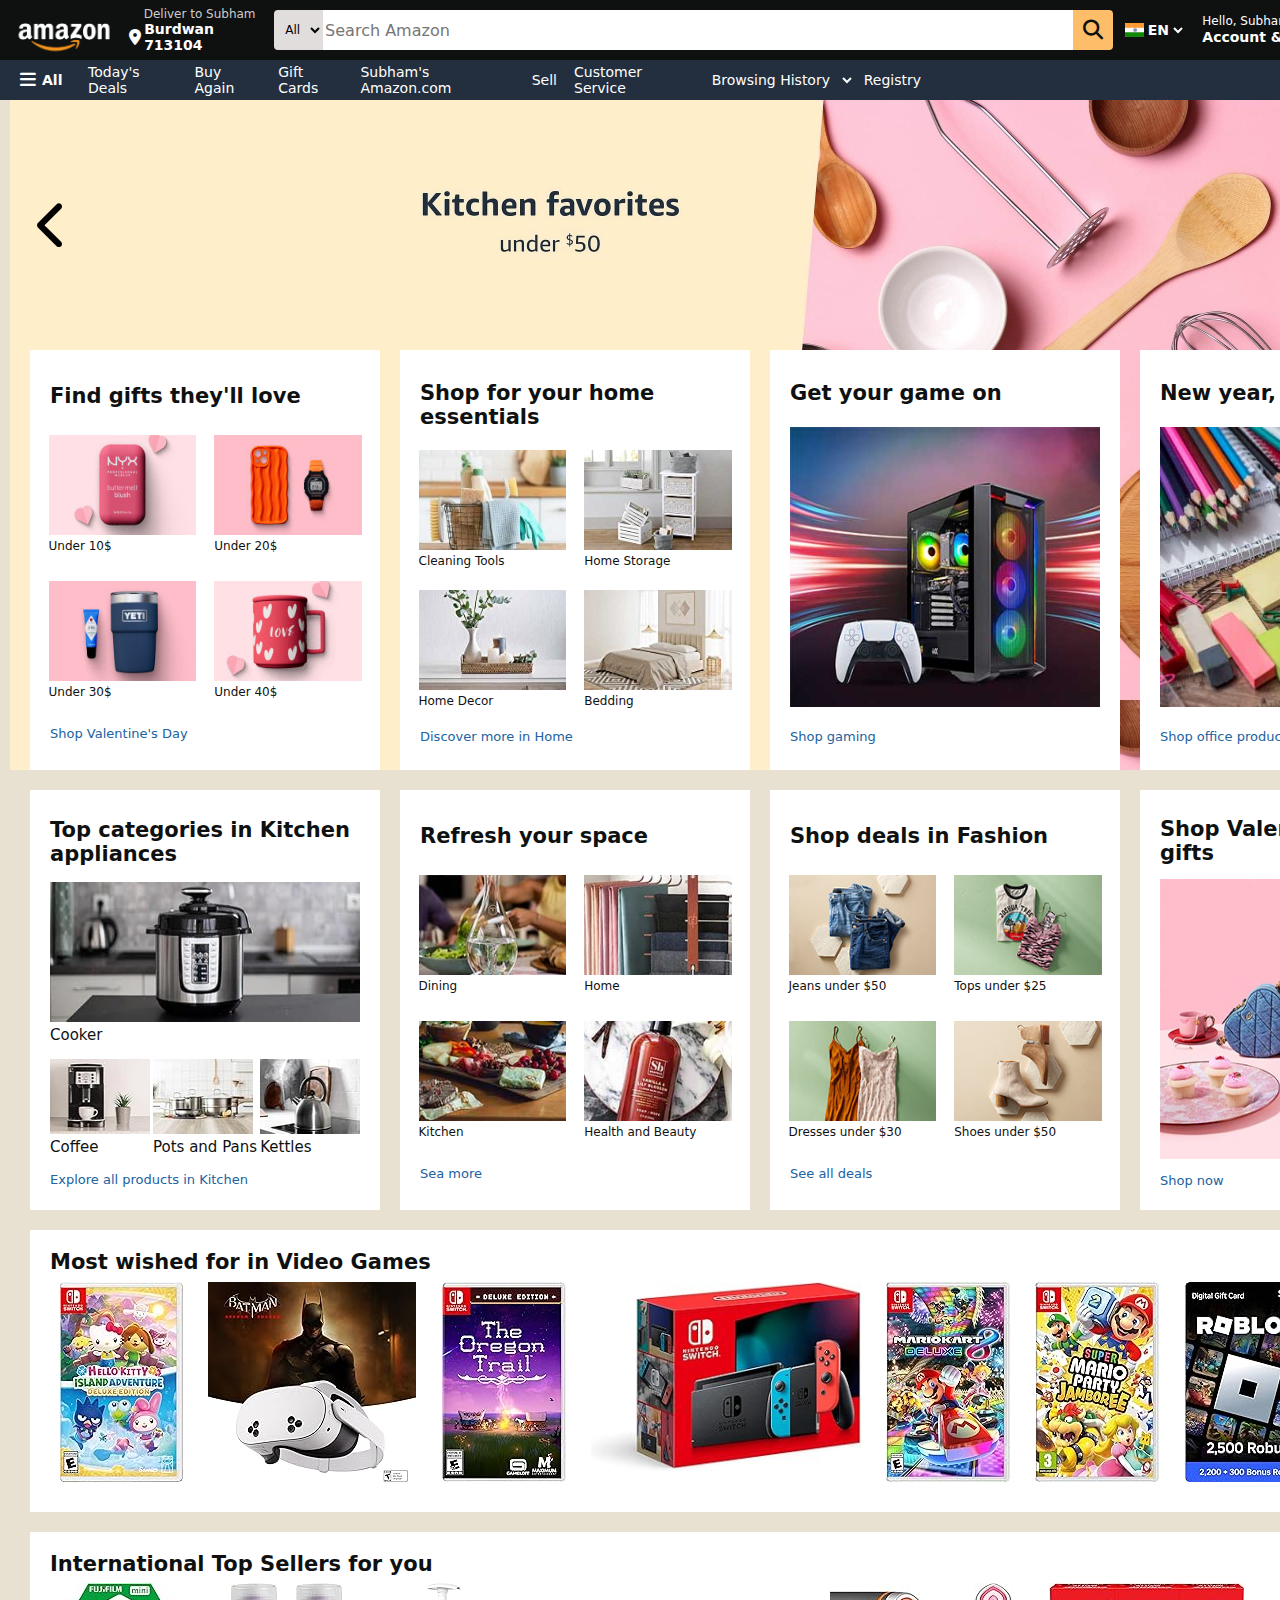
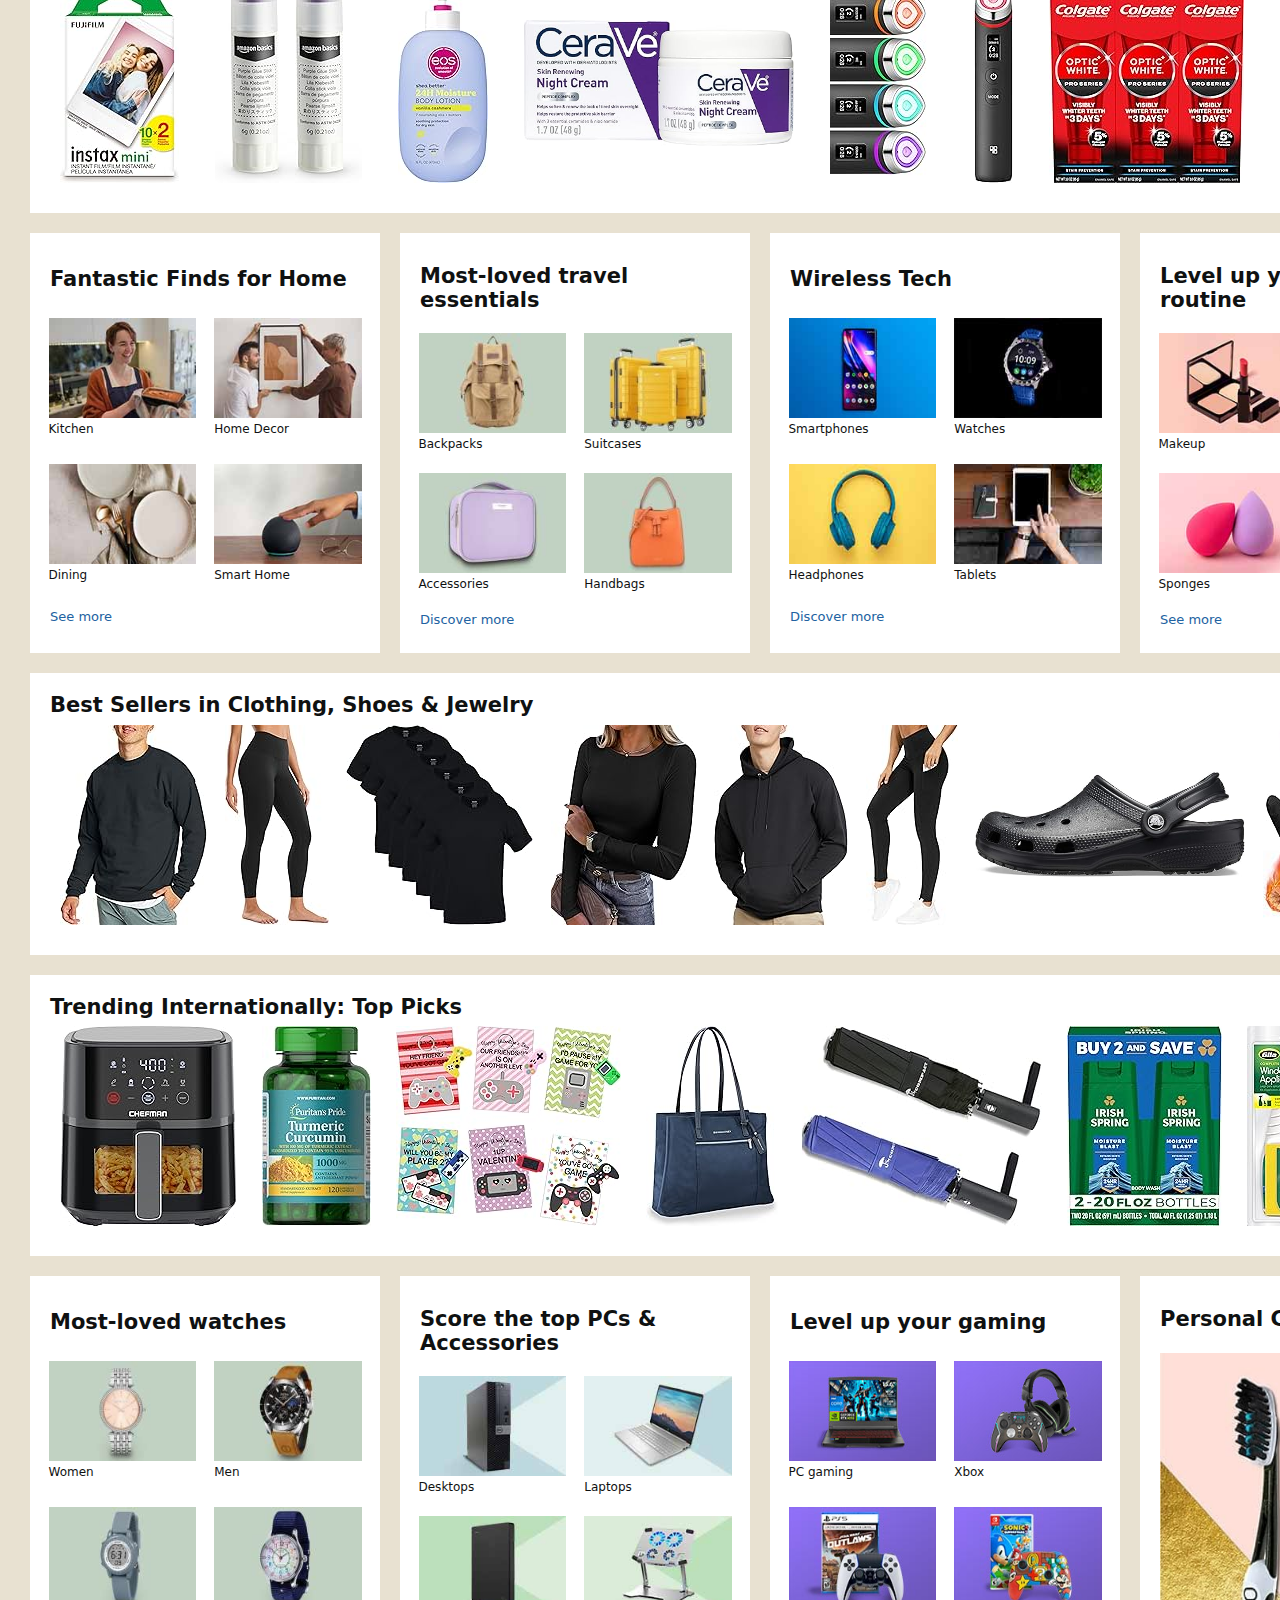
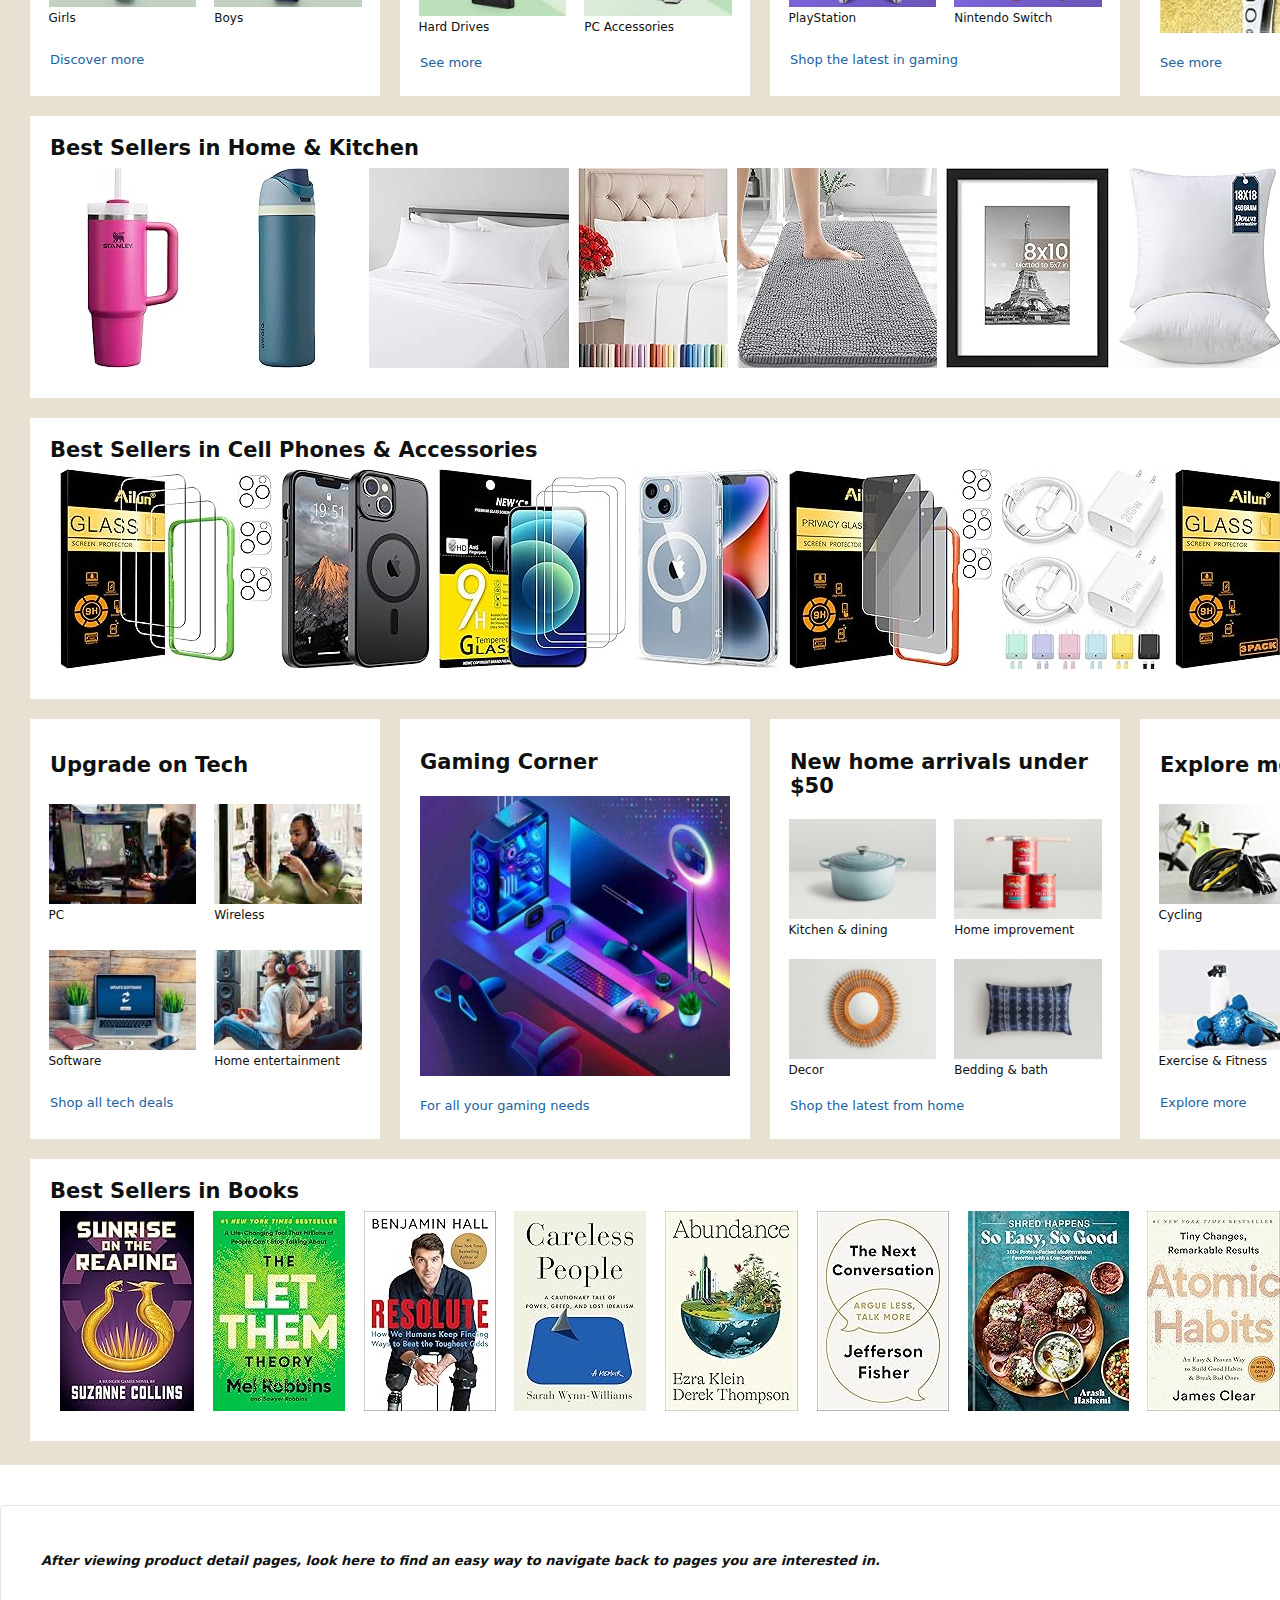
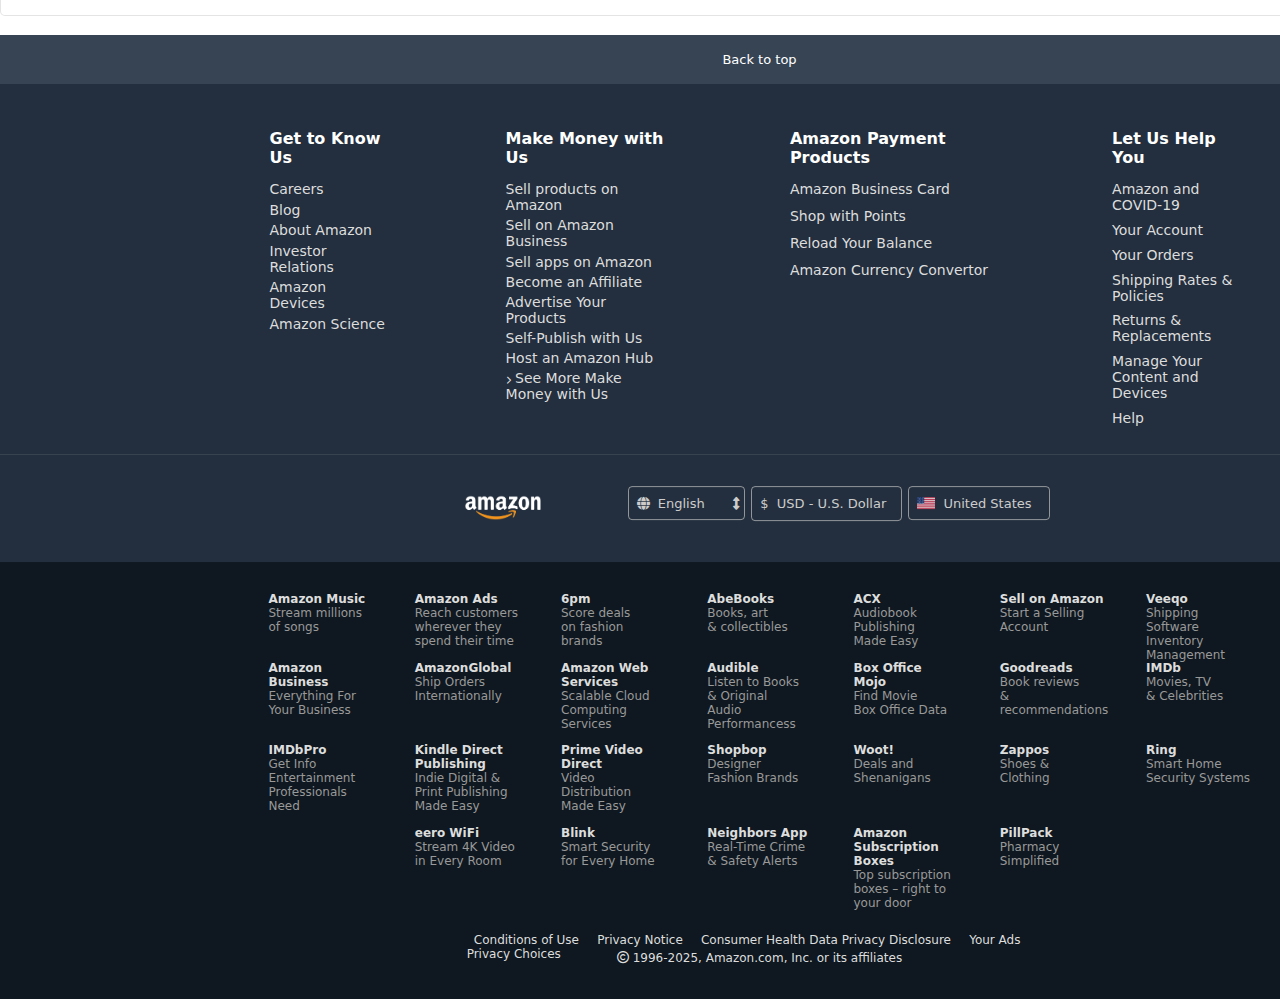
<file: index.html>
<!DOCTYPE html>
<html lang="en">
<head>
    <meta charset="UTF-8">
    <meta name="viewport" content="width=device-width, initial-scale=1.0">
    <title>Amzon.com. Spend less. Smile more.</title>
    <link rel="stylesheet" href="amazon.css">
    <link rel="stylesheet" href="https://cdnjs.cloudflare.com/ajax/libs/font-awesome/6.7.2/css/all.min.css">
    <link rel="icon" href="amazon_image/favicon.png">
</head>
<body>
    <header>
        <div class="navbar">
           <div class="nav_logo border">
                <div class="logo"></div>
           </div>
           <div class="nav_adress border">
            <p id="add_one">Deliver to Subham</p>
            <div class="add_icon">
                <i class="fa-solid fa-location-dot"></i>
                <p id="add_two">Burdwan 713104</p>
            </div>
           </div>
           <div class="search_bar  click_border">
                <select class="search_sel">
                    <option>All</option>
                </select>
                <input placeholder="Search Amazon" class="search_input">
                <div class="search_icon">
                    <i class="fa-solid fa-magnifying-glass"></i>
                </div>
           </div>
           <div class="language_sel border">
                <div class="nav_flag"></div>
                <select class="language"><option>EN</option></select>
           </div>
           <div class="account_sel border">
                <p class="box_5_top">Hello, Subham</p>
                <select class="box_5_bottom"><option>Account & List</option></select>
           </div>
           <div class="return_sel border">
                <div class="returns">Returns</div>
                <div class="orders">& Orders</div>
           </div>
           <div class="cart_sel border">
                <i class="fa-solid fa-cart-shopping" id="cart_icon"></i>
                <span class="cart">Cart</span>
           </div>
        </div>
        <div class="navbar_2">
            <div class="menu border srink">
                <i class="fa-solid fa-bars" id="menu_icon"></i>
                <span id="all"> All</span>
            </div>
            <div class="more">
                <div class="deals translate">Today's Deals </div>
                <div class="again translate">Buy Again</div>
                <div class="gift_cards translate">Gift Cards</div>
                <div class="my_amazon translate">Subham's Amazon.com</div>
                <div class="sell translate">Sell</div>
                <div class="customer_service translate">Customer Service</div>
                <select class="history translate"><option>Browsing History</option></select>
                <div class="registry translate">Registry</div>
            </div>
        </div>
    </header>
    <main>
        <div class="background">
            <div class="background_content">
                <div class="first_background_img_line">
                    <div class="change_back">
                        <div class="prev_back">
                            <i class="fa-solid fa-chevron-left"></i>
                        </div>
                        <div class="next_back">
                            <i class="fa-solid fa-chevron-right"></i>
                        </div>
                    </div>
                    <!-- line_1 product box_1 -->
                    <div class="products">
                        <div class="product_box">
                            <h2>Find gifts they'll love</h2>
                            <div class="sub_prod_box">
                                <img src="amazon_image/box_1_sub_box_1.jpg" class="sub_prod_box_type_1_img">
                                <div class="sub_prod_box_details">Under 10$</div>
                            </div>
                            <div class="sub_prod_box">
                                <img src="amazon_image/box_1_sub_box_2.jpg" class="sub_prod_box_type_1_img">
                                <div class="sub_prod_box_details">Under 20$</div>
                            </div>
                            <div class="sub_prod_box">
                                <img src="amazon_image/box_1_sub_box_3.jpg" class="sub_prod_box_type_1_img">
                                <div class="sub_prod_box_details">Under 30$</div>
                            </div>
                            <div class="sub_prod_box">
                                <img src="amazon_image/box_1_sub_box_4.jpg" class="sub_prod_box_type_1_img">
                                <div class="sub_prod_box_details">Under 40$</div>
                            </div>
                            <div class="product_bottom">Shop Valentine's Day</div>
                        </div>
                        <!-- line_1 product box_2-->
                        <div class="product_box">
                            <h2>Shop for your home essentials</h2>
                            <div class="sub_prod_box">
                                <img src="amazon_image/box_2_sub_box_1.jpg" class="sub_prod_box_type_1_img">
                                <div class="sub_prod_box_details">Cleaning Tools</div>
                            </div>
                            <div class="sub_prod_box">
                                <img src="amazon_image/box_2_sub_box_2.jpg" class="sub_prod_box_type_1_img">
                                <div class="sub_prod_box_details">Home Storage</div>
                            </div>
                            <div class="sub_prod_box">
                                <img src="amazon_image/box_2_sub_box_3.jpg" class="sub_prod_box_type_1_img">
                                <div class="sub_prod_box_details">Home Decor</div>
                            </div>
                            <div class="sub_prod_box">
                                <img src="amazon_image/box_2_sub_box_4.jpg" class="sub_prod_box_type_1_img">
                                <div class="sub_prod_box_details">Bedding</div>
                            </div>
                            <div class="product_bottom">Discover more in Home</div>
                        </div>
                        <!-- line_1 product box_3-->
                        <div class="product_box">
                            <h2>Get your game on</h2>
                            <img class="sub_prod_box_type_2_img" src="amazon_image/box_3.jpg">
                            <div class="product_bottom">Shop gaming</div>
                        </div>
                        <!-- line_1 product box_4-->
                        <div class="product_box">
                            <h2>New year, new supplies</h2>
                            <img class="sub_prod_box_type_2_img" src="amazon_image/box_4.jpg">
                            <div class="product_bottom">Shop office products</div>
                        </div>
                    </div>
                </div>
                <div class="products">
                    <div class="product_box_line_gap"></div>
                    <!-- line_2 product box_1 -->
                    <div class="product_box">
                        <h2>Top categories in Kitchen appliances</h2>
                        <div class="sub_box_type_3">
                            <img src="amazon_image/box_5_sub_box_1.jpg" class="sub_prod_box_type_3_img">
                            <div class="line_2_box_1_prod_details">Cooker</div>
                        </div>
                        <div class="line_2_box_1_bottom_prod">
                            <div class="sub_box_type_4">
                                <img src="amazon_image/box_5_sub_box_2.jpg" class="sub_prod_box_type_4_img">
                                <div class="line_2_box_1_prod_details">Coffee</div>
                            </div>
                            <div class="sub_box_type_4">
                                <img src="amazon_image/box_5_sub_box_3.jpg" class="sub_prod_box_type_4_img">
                                <div class="line_2_box_1_prod_details">Pots and Pans</div>
                            </div>
                            <div class="sub_box_type_4">
                                <img src="amazon_image/box_5_sub_box_4.jpg" class="sub_prod_box_type_4_img">
                                <div class="line_2_box_1_prod_details">Kettles</div>
                            </div>
                        </div>
                        <div class="product_bottom">Explore all products in Kitchen</div>
                    </div>
                    <!-- line_2 product box_2 -->
                    <div class="product_box">
                        <h2>Refresh your space</h2>
                        <div class="sub_prod_box">
                            <img src="amazon_image/box_6_sub_box_1.jpg" class="sub_prod_box_type_1_img">
                            <div class="sub_prod_box_details">Dining</div>
                        </div>
                        <div class="sub_prod_box">
                            <img src="amazon_image/box_6_sub_box_2.jpg" class="sub_prod_box_type_1_img">
                            <div class="sub_prod_box_details">Home</div>
                        </div>
                        <div class="sub_prod_box">
                            <img src="amazon_image/box_6_sub_box_3.jpg" class="sub_prod_box_type_1_img">
                            <div class="sub_prod_box_details">Kitchen</div>
                        </div>
                        <div class="sub_prod_box">
                            <img src="amazon_image/box_6_sub_box_4.jpg" class="sub_prod_box_type_1_img">
                            <div class="sub_prod_box_details">Health and Beauty</div>
                        </div>
                        <div class="product_bottom">Sea more</div>
                    </div>
                    <!-- line_2 product box_3 -->
                    <div class="product_box">
                        <h2>Shop deals in Fashion</h2>
                        <div class="sub_prod_box">
                            <img src="amazon_image/box_7_sub_box_1.jpg" class="sub_prod_box_type_1_img">
                            <div class="sub_prod_box_details">Jeans under $50</div>
                        </div>
                        <div class="sub_prod_box">
                            <img src="amazon_image/box_7_sub_box_2.jpg" class="sub_prod_box_type_1_img">
                            <div class="sub_prod_box_details">Tops under $25</div>
                        </div>
                        <div class="sub_prod_box">
                            <img src="amazon_image/box_7_sub_box_3.jpg" class="sub_prod_box_type_1_img">
                            <div class="sub_prod_box_details">Dresses under $30</div>
                        </div>
                        <div class="sub_prod_box">
                            <img src="amazon_image/box_7_sub_box_4.jpg" class="sub_prod_box_type_1_img">
                            <div class="sub_prod_box_details">Shoes under $50</div>
                        </div>
                        <div class="product_bottom">See all deals</div>
                    </div>
                    <!-- line_2 product box_4 -->
                    <div class="product_box">
                        <h2>Shop Valentine's Day gifts</h2>
                        <img class="sub_prod_box_type_2_img" src="amazon_image/box_8.jpg">
                        <div class="product_bottom">Shop now</div>
                    </div>
                    <div class="product_box_line_gap"></div>
                    <!-- line 3 -->
                    <div class="product_box_type_2">
                        <div class="heading_adj">
                            <h2 class="h2_type_2">Most wished for in Video Games</h2>
                        </div>
                        <div class="img_adj">
                            <img height="200px" width="123px" src="amazon_image/line_3_img_1.jpg">
                            <img height="200px" width="208px" src="amazon_image/line_3_img_2.jpg">
                            <img height="200px" width="124px" src="amazon_image/line_3_img_3.jpg">
                            <img height="189.46px" width="270px" src="amazon_image/line_3_img_4.jpg">
                            <img height="200px" width="124px" src="amazon_image/line_3_img_5.jpg">
                            <img height="200px" width="124px" src="amazon_image/line_3_img_6.jpg">
                            <img height="200px" width="127px" src="amazon_image/line_3_img_7.jpg">
                            <img height="200px" width="123px" src="amazon_image/line_3_img_8.jpg">
                        </div>
                    </div>
                    <div class="product_box_line_gap"></div>
                    <!-- line 4 -->
                    <div class="product_box_type_2">
                        <div class="heading_adj">
                            <h2 class="h2_type_2">International Top Sellers for you</h2>
                        </div>
                        <div class="img_adj">
                            <img height="200px" width="119px" src="amazon_image/line_4_img_1.jpg">
                            <img height="200px" width="147px" src="amazon_image/line_4_img_2.jpg">
                            <img height="200px" width="90px" src="amazon_image/line_4_img_3.jpg">
                            <img height="126.75px" width="270px" src="amazon_image/line_4_img_4.jpg" id="line_4_img_4">
                            <img height="200px" width="183px" src="amazon_image/line_4_img_5.jpg">
                            <img height="200px" width="195px" src="amazon_image/line_4_img_6.jpg">
                            <img height="200px" width="180px" src="amazon_image/line_4_img_7.jpg">
                        </div>
                    </div>
                    <div class="product_box_line_gap"></div>
                    <!-- line_5 product box_1 -->
                    <div class="product_box">
                        <h2>Fantastic Finds for Home</h2>
                        <div class="sub_prod_box">
                            <img src="amazon_image/box_9_sub_box_1.jpg" class="sub_prod_box_type_1_img">
                            <div class="sub_prod_box_details">Kitchen</div>
                        </div>
                        <div class="sub_prod_box">
                            <img src="amazon_image/box_9_sub_box_2.jpg" class="sub_prod_box_type_1_img">
                            <div class="sub_prod_box_details">Home Decor</div>
                        </div>
                        <div class="sub_prod_box">
                            <img src="amazon_image/box_9_sub_box_3.jpg" class="sub_prod_box_type_1_img">
                            <div class="sub_prod_box_details">Dining</div>
                        </div>
                        <div class="sub_prod_box">
                            <img src="amazon_image/box_9_sub_box_4.jpg" class="sub_prod_box_type_1_img">
                            <div class="sub_prod_box_details">Smart Home</div>
                        </div>
                        <div class="product_bottom">See more</div>
                    </div>
                    <!-- line_5 product box_2 -->
                    <div class="product_box">
                        <h2>Most-loved travel essentials</h2>
                        <div class="sub_prod_box">
                            <img src="amazon_image/box_10_sub_box_1.jpg" class="sub_prod_box_type_1_img">
                            <div class="sub_prod_box_details">Backpacks</div>
                        </div>
                        <div class="sub_prod_box">
                            <img src="amazon_image/box_10_sub_box_2.jpg" class="sub_prod_box_type_1_img">
                            <div class="sub_prod_box_details">Suitcases</div>
                        </div>
                        <div class="sub_prod_box">
                            <img src="amazon_image/box_10_sub_box_3.jpg" class="sub_prod_box_type_1_img">
                            <div class="sub_prod_box_details">Accessories</div>
                        </div>
                        <div class="sub_prod_box">
                            <img src="amazon_image/box_10_sub_box_4.jpg" class="sub_prod_box_type_1_img">
                            <div class="sub_prod_box_details">Handbags</div>
                        </div>
                        <div class="product_bottom">Discover more</div>
                    </div>
                    <!-- line_5 product box_3 -->
                    <div class="product_box">
                        <h2>Wireless Tech</h2>
                        <div class="sub_prod_box">
                            <img src="amazon_image/box_11_sub_box_1.jpg" class="sub_prod_box_type_1_img">
                            <div class="sub_prod_box_details">Smartphones</div>
                        </div>
                        <div class="sub_prod_box">
                            <img src="amazon_image/box_11_sub_box_2.jpg" class="sub_prod_box_type_1_img">
                            <div class="sub_prod_box_details">Watches</div>
                        </div>
                        <div class="sub_prod_box">
                            <img src="amazon_image/box_11_sub_box_3.jpg" class="sub_prod_box_type_1_img">
                            <div class="sub_prod_box_details">Headphones</div>
                        </div>
                        <div class="sub_prod_box">
                            <img src="amazon_image/box_11_sub_box_4.jpg" class="sub_prod_box_type_1_img">
                            <div class="sub_prod_box_details">Tablets</div>
                        </div>
                        <div class="product_bottom">Discover more</div>
                    </div>
                    <!-- line_5 product box_4 -->
                    <div class="product_box">
                        <h2>Level up your beauty routine</h2>
                        <div class="sub_prod_box">
                            <img src="amazon_image/box_12_sub_box_1.jpg" class="sub_prod_box_type_1_img">
                            <div class="sub_prod_box_details">Makeup</div>
                        </div>
                        <div class="sub_prod_box">
                            <img src="amazon_image/box_12_sub_box_2.jpg" class="sub_prod_box_type_1_img">
                            <div class="sub_prod_box_details">Brushes</div>
                        </div>
                        <div class="sub_prod_box">
                            <img src="amazon_image/box_12_sub_box_3.jpg" class="sub_prod_box_type_1_img">
                            <div class="sub_prod_box_details">Sponges</div>
                        </div>
                        <div class="sub_prod_box">
                            <img src="amazon_image/box_12_sub_box_4.jpg" class="sub_prod_box_type_1_img">
                            <div class="sub_prod_box_details">Mirrors</div>
                        </div>
                        <div class="product_bottom">See more</div>
                    </div>
                    <div class="product_box_line_gap"></div>
                     <!-- line 6 -->
                     <div class="product_box_type_2">
                        <div class="heading_adj">
                            <h2 class="h2_type_2">Best Sellers in Clothing, Shoes & Jewelry</h2>
                        </div>
                        <div class="img_adj">
                            <img height="200px" width="147px" src="amazon_image/line_6_img_1.jpg">
                            <img height="200px" width="104px" src="amazon_image/line_6_img_2.jpg">
                            <img height="200px" width="187px" src="amazon_image/line_6_img_3.jpg">
                            <img height="200px" width="146px" src="amazon_image/line_6_img_4.jpg">
                            <img height="200px" width="134px" src="amazon_image/line_6_img_5.jpg">
                            <img height="200px" width="92px" src="amazon_image/line_6_img_6.jpg">
                            <img height="105.88px" width="270px" src="amazon_image/line_6_img_7.jpg" id="line_6_img_7">
                            <img height="200px" width="197px" src="amazon_image/line_6_img_8.jpg">
                        </div>
                    </div>
                    <div class="product_box_line_gap"></div>
                    <!-- line 6 -->
                    <div class="product_box_type_2">
                        <div class="heading_adj">
                            <h2 class="h2_type_2">Trending Internationally: Top Picks</h2>
                        </div>
                        <div class="img_adj">
                            <img height="200px" width="177px" src="amazon_image/line_7_img_1.jpg">
                            <img height="200px" width="109px" src="amazon_image/line_7_img_2.jpg">
                            <img height="200px" width="225px" src="amazon_image/line_7_img_3.jpg">
                            <img height="200px" width="132px" src="amazon_image/line_7_img_4.jpg">
                            <img height="200px" width="240px" src="amazon_image/line_7_img_5.jpg">
                            <img height="200px" width="155px" src="amazon_image/line_7_img_6.jpg">
                            <img height="200px" width="89px" src="amazon_image/line_7_img_7.jpg">
                            <img height="200px" width="99px" src="amazon_image/line_7_img_8.jpg">
                        </div>
                    </div>
                    <div class="product_box_line_gap"></div>
                    <!-- product line 8 -->
                    <!-- product line 8 box 1 -->
                    <div class="product_box">
                        <h2>Most-loved watches</h2>
                        <div class="sub_prod_box">
                            <img src="amazon_image/box_13_sub_box_1.jpg" class="sub_prod_box_type_1_img">
                            <div class="sub_prod_box_details">Women</div>
                        </div>
                        <div class="sub_prod_box">
                            <img src="amazon_image/box_13_sub_box_2.jpg" class="sub_prod_box_type_1_img">
                            <div class="sub_prod_box_details">Men</div>
                        </div>
                        <div class="sub_prod_box">
                            <img src="amazon_image/box_13_sub_box_3.jpg" class="sub_prod_box_type_1_img">
                            <div class="sub_prod_box_details">Girls</div>
                        </div>
                        <div class="sub_prod_box">
                            <img src="amazon_image/box_13_sub_box_4.jpg" class="sub_prod_box_type_1_img">
                            <div class="sub_prod_box_details">Boys</div>
                        </div>
                        <div class="product_bottom">Discover more</div>
                    </div>
                    <!-- line_8 product box_2-->
                    <div class="product_box">
                        <h2>Score the top PCs & Accessories</h2>
                        <div class="sub_prod_box">
                            <img src="amazon_image/box_14_sub_box_1.jpg" class="sub_prod_box_type_1_img">
                            <div class="sub_prod_box_details">Desktops</div>
                        </div>
                        <div class="sub_prod_box">
                            <img src="amazon_image/box_14_sub_box_2.jpg" class="sub_prod_box_type_1_img">
                            <div class="sub_prod_box_details">Laptops</div>
                        </div>
                        <div class="sub_prod_box">
                            <img src="amazon_image/box_14_sub_box_3.jpg" class="sub_prod_box_type_1_img">
                            <div class="sub_prod_box_details">Hard Drives</div>
                        </div>
                        <div class="sub_prod_box">
                            <img src="amazon_image/box_14_sub_box_4.jpg" class="sub_prod_box_type_1_img">
                            <div class="sub_prod_box_details">PC Accessories</div>
                        </div>
                        <div class="product_bottom">See more</div>
                    </div>
                    <!-- line_8 product box_3-->
                    <div class="product_box">
                        <h2>Level up your gaming</h2>
                        <div class="sub_prod_box">
                            <img src="amazon_image/box_15_sub_box_1.jpg" class="sub_prod_box_type_1_img">
                            <div class="sub_prod_box_details">PC gaming</div>
                        </div>
                        <div class="sub_prod_box">
                            <img src="amazon_image/box_15_sub_box_2.jpg" class="sub_prod_box_type_1_img">
                            <div class="sub_prod_box_details">Xbox</div>
                        </div>
                        <div class="sub_prod_box">
                            <img src="amazon_image/box_15_sub_box_3.jpg" class="sub_prod_box_type_1_img">
                            <div class="sub_prod_box_details">PlayStation</div>
                        </div>
                        <div class="sub_prod_box">
                            <img src="amazon_image/box_15_sub_box_4.jpg" class="sub_prod_box_type_1_img">
                            <div class="sub_prod_box_details">Nintendo Switch</div>
                        </div>
                        <div class="product_bottom">Shop the latest in gaming</div>
                    </div>
                    <!-- line_8 product box_4-->
                    <div class="product_box">
                        <h2>Personal Care under $25</h2>
                        <img class="sub_prod_box_type_2_img" src="amazon_image/box_16.jpg">
                        <div class="product_bottom">See more</div>
                    </div>
                    <!-- product box line gap -->
                    <div class="product_box_line_gap"></div>
                    <!-- line 9 -->
                    <div class="product_box_type_2">
                        <div class="heading_adj">
                            <h2 class="h2_type_2">Best Sellers in Home & Kitchen</h2>
                        </div>
                        <div class="img_adj">
                            <div style="width: 145px; height: 200px;">
                                <img height="200px" width="92px" src="amazon_image/line_9_img_1.jpg" style="margin-left: 26.5px;">
                            </div>
                            <div style="width: 145px; height: 200px;">
                                <img height="200px" width="58px" src="amazon_image/line_9_img_2.jpg" style="margin-left: 43.5px;">
                            </div>
                            <img height="200px" width="200px" src="amazon_image/line_9_img_3.jpg">
                            <img height="200px" width="150px" src="amazon_image/line_9_img_4.jpg">
                            <img height="200px" width="200px" src="amazon_image/line_9_img_5.jpg">
                            <img height="200px" width="163px" src="amazon_image/line_9_img_6.jpg">
                            <img height="200px" width="162px" src="amazon_image/line_9_img_7.jpg">
                            <img height="183.66px" width="170px" src="amazon_image/line_9_img_8.jpg">
                        </div>
                    </div>
                    <!-- product box line gap -->
                    <div class="product_box_line_gap"></div>
                    <!-- line 10 -->
                    <div class="product_box_type_2">
                        <div class="heading_adj">
                            <h2 class="h2_type_2">Best Sellers in Cell Phones & Accessories</h2>
                        </div>
                        <div class="img_adj">
                            <img height="200px" width="212px" src="amazon_image/line_10_img_1.jpg">
                            <img height="200px" width="149px" src="amazon_image/line_10_img_2.jpg">
                            <img height="200px" width="187px" src="amazon_image/line_10_img_3.jpg">
                            <img height="200px" width="145px" src="amazon_image/line_10_img_4.jpg">
                            <img height="200px" width="203px" src="amazon_image/line_10_img_5.jpg">
                            <img height="200px" width="165px" src="amazon_image/line_10_img_6.jpg">
                            <img height="200px" width="206px" src="amazon_image/line_10_img_7.jpg">
                            <img height="200px" width="70px" src="amazon_image/line_10_img_8.jpg">
                        </div>
                    </div>
                    <!-- line gap -->
                    <div class="product_box_line_gap"></div>
                    <!-- line_11 product box_1 -->
                    <div class="product_box">
                        <h2>Upgrade on Tech</h2>
                        <div class="sub_prod_box">
                            <img src="amazon_image/box_17_sub_box_1.jpg" class="sub_prod_box_type_1_img">
                            <div class="sub_prod_box_details">PC</div>
                        </div>
                        <div class="sub_prod_box">
                            <img src="amazon_image/box_17_sub_box_2.jpg" class="sub_prod_box_type_1_img">
                            <div class="sub_prod_box_details">Wireless</div>
                        </div>
                        <div class="sub_prod_box">
                            <img src="amazon_image/box_17_sub_box_3.jpg" class="sub_prod_box_type_1_img">
                            <div class="sub_prod_box_details">Software</div>
                        </div>
                        <div class="sub_prod_box">
                            <img src="amazon_image/box_17_sub_box_4.jpg" class="sub_prod_box_type_1_img">
                            <div class="sub_prod_box_details">Home entertainment</div>
                        </div>
                        <div class="product_bottom">Shop all tech deals</div>
                    </div>
                    <!-- line_11 product box_2 -->
                    <div class="product_box">
                        <h2>Gaming Corner</h2>
                        <img class="sub_prod_box_type_2_img" src="amazon_image/box_18.jpg">
                        <div class="product_bottom">For all your gaming needs</div>
                    </div>
                    <!-- line_11 product box_3 -->
                    <div class="product_box">
                        <h2>New home arrivals under $50</h2>
                        <div class="sub_prod_box">
                            <img src="amazon_image/box_19_sub_box_1.jpg" class="sub_prod_box_type_1_img">
                            <div class="sub_prod_box_details">Kitchen & dining</div>
                        </div>
                        <div class="sub_prod_box">
                            <img src="amazon_image/box_19_sub_box_2.jpg" class="sub_prod_box_type_1_img">
                            <div class="sub_prod_box_details">Home improvement</div>
                        </div>
                        <div class="sub_prod_box">
                            <img src="amazon_image/box_19_sub_box_3.jpg" class="sub_prod_box_type_1_img">
                            <div class="sub_prod_box_details">Decor</div>
                        </div>
                        <div class="sub_prod_box">
                            <img src="amazon_image/box_19_sub_box_4.jpg" class="sub_prod_box_type_1_img">
                            <div class="sub_prod_box_details">Bedding & bath</div>
                        </div>
                        <div class="product_bottom">Shop the latest from home</div>
                    </div>
                    <!-- line_11 product box_4 -->
                    <div class="product_box">
                        <h2>Explore more in Sports</h2>
                        <div class="sub_prod_box">
                            <img src="amazon_image/box_20_sub_box_1.jpg" class="sub_prod_box_type_1_img">
                            <div class="sub_prod_box_details">Cycling</div>
                        </div>
                        <div class="sub_prod_box">
                            <img src="amazon_image/box_20_sub_box_2.jpg" class="sub_prod_box_type_1_img">
                            <div class="sub_prod_box_details">Running</div>
                        </div>
                        <div class="sub_prod_box">
                            <img src="amazon_image/box_20_sub_box_3.jpg" class="sub_prod_box_type_1_img">
                            <div class="sub_prod_box_details">Exercise & Fitness</div>
                        </div>
                        <div class="sub_prod_box">
                            <img src="amazon_image/box_20_sub_box_4.jpg" class="sub_prod_box_type_1_img">
                            <div class="sub_prod_box_details">Golf</div>
                        </div>
                        <div class="product_bottom">Explore more</div>
                    </div>
                    <!-- line gap -->
                    <div class="product_box_line_gap"></div>
                    <!-- line 12 -->
                    <div class="product_box_type_2">
                        <div class="heading_adj">
                            <h2 class="h2_type_2">Best Sellers in Books</h2>
                        </div>
                        <div class="img_adj">
                            <img height="200px" width="134px" src="amazon_image/line_12_img_1.jpg">
                            <img height="200px" width="132px" src="amazon_image/line_12_img_2.jpg">
                            <img height="200px" width="132px" src="amazon_image/line_12_img_3.jpg">
                            <img height="200px" width="132px" src="amazon_image/line_12_img_4.jpg">
                            <img height="200px" width="133px" src="amazon_image/line_12_img_5.jpg">
                            <img height="200px" width="132px" src="amazon_image/line_12_img_6.jpg">
                            <img height="200px" width="161px" src="amazon_image/line_12_img_7.jpg">
                            <img height="200px" width="133px" src="amazon_image/line_12_img_8.jpg">
                            <img height="200px" width="161px" src="amazon_image/line_12_img_9.jpg">
                        </div>
                    </div>
                    <!-- line gap -->
                    <div class="product_box_line_gap"></div>
                </div>
            </div>
            <div style="height: 170px; width: 1518px; background-color: white;">
                <div class="bottom_history">
                    <span style="font-style: italic; font-size: 13px; margin-left: 40px; font-weight: 600;">After viewing product detail pages, look here to find an easy way to navigate back to pages you are interested in.</span>
                    <div style="font-size: 10px; width: 83px; height: 50px; display: flex; justify-content: space-between; color: #2162a1; margin-right: 60px;">
                        <i class="fa-solid fa-chevron-right" style="font-size: 6px; position: relative; top: 5px;"></i>
                        <div style="height: 40px; width: 70px;  font-weight: 700;" class="item_underline">View or edit your browsing history</div>
                    </div>
                </div>
            </div>
        </div>
    </main>
    <!-- footer part -->
    <footer>
        <div class="back_to_top">Back to top</div>
        <!-- footeer part 2 -->
        <div class="footer_part_2">
            <!-- box1 -->
            <div class="box_1 box_adjust">
                <div class="footer_part_2_box_heading">Get to Know Us</div>
                <ul class="footer_part_2_box_content list_adjust_1">
                    <li class=" item_underline">Careers</li>
                    <li class=" item_underline">Blog</li>
                    <li class=" item_underline">About Amazon</li>
                    <li class=" item_underline">Investor Relations</li>
                    <li class=" item_underline">Amazon Devices</li>
                    <li class=" item_underline">Amazon Science</li>
                </ul>
            </div>
            <!-- box_gap -->
            <div class="box_gap"></div>
            <!-- box_2 -->
            <div class="box_2 box_adjust">
                <div class="footer_part_2_box_heading">Make Money with Us</div>
                <ul class="footer_part_2_box_content list_adjust_2">
                    <li class=" item_underline">Sell products on Amazon</li>
                    <li class=" item_underline">Sell on Amazon Business</li>
                    <li class=" item_underline">Sell apps on Amazon</li>
                    <li class=" item_underline">Become an Affiliate</li>
                    <li class=" item_underline">Advertise Your Products</li>
                    <li class=" item_underline">Self-Publish with Us</li>
                    <li class=" item_underline">Host an Amazon Hub</li>
                    <li><i class="fa-solid fa-chevron-right" style="font-size: 8px;"></i> <span class=" item_underline">See More Make Money with Us</span></li>
                </ul>
            </div>
            <!-- box_gap repeat -->
            <div class="box_gap"></div>
            <!-- box_3 -->
            <div class="box_3 box_adjust">
                <div class="footer_part_2_box_heading">Amazon Payment Products</div>
                <ul class="footer_part_2_box_content list_adjust_3">
                    <li class=" item_underline">Amazon Business Card</li>
                    <li class=" item_underline">Shop with Points</li>
                    <li class=" item_underline">Reload Your Balance</li>
                    <li class=" item_underline">Amazon Currency Convertor</li>
                </ul>
            </div>
            <!-- box_gap repeat -->
            <div class="box_gap"></div>
            <!-- box_4 -->
            <div class="box_4 box_adjust">
                <div class="footer_part_2_box_heading">Let Us Help You</div>
                <ul class="footer_part_2_box_content list_adjust_4">
                    <li class=" item_underline">Amazon and COVID-19</li>
                    <li class=" item_underline">Your Account</li>
                    <li class=" item_underline">Your Orders</li>
                    <li class=" item_underline">Shipping Rates & Policies</li>
                    <li class=" item_underline">Returns & Replacements</li>
                    <li class=" item_underline">Manage Your Content and Devices</li>
                    <li class=" item_underline">Help</li>
                </ul>
            </div>
        </div>
        <!-- footer part 3 -->
        <div class="footer_part_3_out">
            <div class="footer_part_3_in">
                <img src="amazon_image/amazon_logo_2.png" style="width: 76px; height: 26px; margin-top: 30px;">
                <div class="footer_part_3_in_box">
                    <div class="footer_part_3_in_box_all_box" style="width: 114.962px;height: 32.2px;">
                        <i class="fa-solid fa-globe" style="margin-left: 8px;"></i>
                        <span style="margin-left: 8px; margin-right: 28px;">English</span>
                        <i class="fa-solid fa-up-down" style="height: 12px; margin-right: 10px;"></i>
                    </div>
                    <div class="footer_part_3_in_box_all_box" style="width: 148.6px; height: 33px;">
                        <pre style="margin-left: 8px;">$  USD - U.S. Dollar</pre>
                    </div>
                    <div class="footer_part_3_in_box_all_box" style=" width: 139.388px; height: 32.2px;">
                        <img src="amazon_image/american_flag_logo.png" style="width: 18px; height: 12px; margin-left: 8px; opacity: 90%;">
                        <span style="margin-left: 8px;">United States</span>
                    </div>
                </div>
            </div>
        </div>
        <!-- footer part 4 -->
        <div class="footer_part_4">
            <div class="footer_part_4_inner_box">
                <!-- column 1 -->
                <div class="footer_part_4_inner_box_column">
                    <div class="footer_part_4_inner_box_column_innr_box_line_1">
                        <span class="container">
                            <div class="text_1">Amazon Music</div>
                            <div class="text_2">Stream millions<br>of songs</div>
                        </span>
                    </div>
                    <div class="footer_part_4_inner_box_column_innr_box_line_all">
                        <span class="container">
                            <div class="text_1">Amazon Business</div>
                            <div class="text_2">Everything For<br>Your Business</div>
                        </span>
                    </div>
                    <div class="footer_part_4_inner_box_column_innr_box_line_all">
                        <span class="container">
                            <div class="text_1">IMDbPro</div>
                            <div class="text_2">Get Info Entertainment Professionals Need</div>
                        </span>
                    </div>
                    <div class="footer_part_4_inner_box_column_innr_box_line_all"></div>
                </div>
                <!-- column 2 -->
                <div class="footer_part_4_inner_box_column">
                    <div class="footer_part_4_inner_box_column_innr_box_line_1">
                        <span class="container">
                            <div class="text_1">Amazon Ads</div>
                            <div class="text_2">Reach customers wherever they spend their time</div>
                        </span>
                    </div>
                    <div class="footer_part_4_inner_box_column_innr_box_line_all">
                        <span class="container">
                            <div class="text_1">AmazonGlobal</div>
                            <div class="text_2">Ship Orders Internationally</div>
                        </span>
                    </div>
                    <div class="footer_part_4_inner_box_column_innr_box_line_all">
                        <span class="container">
                            <div class="text_1">Kindle Direct Publishing</div>
                            <div class="text_2">Indie Digital & Print Publishing Made Easy</div>
                        </span>
                    </div>
                    <div class="footer_part_4_inner_box_column_innr_box_line_all">
                        <span class="container">
                            <div class="text_1">eero WiFi</div>
                            <div class="text_2">Stream 4K Video<br>in Every Room</div>
                        </span>
                    </div>
                </div>
                <!-- column 3 -->
                <div class="footer_part_4_inner_box_column">
                    <div class="footer_part_4_inner_box_column_innr_box_line_1">
                        <span class="container">
                            <div class="text_1">6pm</div>
                            <div class="text_2">Score deals<br>on fashion brands</div>
                        </span>
                    </div>
                    <div class="footer_part_4_inner_box_column_innr_box_line_all">
                        <span class="container">
                            <div class="text_1">Amazon Web Services</div>
                            <div class="text_2">Scalable Cloud Computing Services</div>
                        </span>
                    </div>
                    <div class="footer_part_4_inner_box_column_innr_box_line_all">
                        <span class="container">
                            <div class="text_1">Prime Video Direct</div>
                            <div class="text_2">Video Distribution Made Easy</div>
                        </span>
                    </div>
                    <div class="footer_part_4_inner_box_column_innr_box_line_all">
                        <span class="container">
                            <div class="text_1">Blink</div>
                            <div class="text_2">Smart Security<br>for Every Home</div>
                        </span>
                    </div>
                </div>
                <!-- column 4 -->
                <div class="footer_part_4_inner_box_column">
                    <div class="footer_part_4_inner_box_column_innr_box_line_1">
                        <span class="container">
                            <div class="text_1">AbeBooks</div>
                            <div class="text_2">Books, art<br>& collectibles</div>
                        </span>
                    </div>
                    <div class="footer_part_4_inner_box_column_innr_box_line_all">
                        <span class="container">
                            <div class="text_1">Audible</div>
                            <div class="text_2">Listen to Books & Original<br>Audio Performancess</div>
                        </span>
                    </div>
                    <div class="footer_part_4_inner_box_column_innr_box_line_all">
                        <span class="container">
                            <div class="text_1">Shopbop</div>
                            <div class="text_2">Designer<br>Fashion Brands</div>
                        </span>
                    </div>
                    <div class="footer_part_4_inner_box_column_innr_box_line_all">
                        <span class="container">
                            <div class="text_1">Neighbors App</div>
                            <div class="text_2">Real-Time Crime<br>& Safety Alerts</div>
                        </span>
                    </div>
                </div>
                <!-- column 5 -->
                <div class="footer_part_4_inner_box_column">
                    <div class="footer_part_4_inner_box_column_innr_box_line_1">
                        <span class="container">
                            <div class="text_1">ACX</div>
                            <div class="text_2">Audiobook Publishing<br>Made Easy</div>
                        </span>
                    </div>
                    <div class="footer_part_4_inner_box_column_innr_box_line_all">
                        <span class="container">
                            <div class="text_1">Box Office Mojo</div>
                            <div class="text_2">Find Movie<br>Box Office Data</div>
                        </span>
                    </div>
                    <div class="footer_part_4_inner_box_column_innr_box_line_all">
                        <span class="container">
                            <div class="text_1">Woot!</div>
                            <div class="text_2">Deals and<br>Shenanigans</div>
                        </span>
                    </div>
                    <div class="footer_part_4_inner_box_column_innr_box_line_all">
                        <span class="container">
                            <div class="text_1">Amazon Subscription Boxes</div>
                            <div class="text_2">Top subscription boxes – right to your door</div>
                        </span>
                    </div>
                </div>
                <!-- column 6 -->
                <div class="footer_part_4_inner_box_column">
                    <div class="footer_part_4_inner_box_column_innr_box_line_1">
                        <span class="container">
                            <div class="text_1">Sell on Amazon</div>
                            <div class="text_2">Start a Selling Account</div>
                        </span>
                    </div>
                    <div class="footer_part_4_inner_box_column_innr_box_line_all">
                        <span class="container">
                            <div class="text_1">Goodreads</div>
                            <div class="text_2">Book reviews<br>& recommendations</div>
                        </span>
                    </div>
                    <div class="footer_part_4_inner_box_column_innr_box_line_all">
                        <span class="container">
                            <div class="text_1">Zappos</div>
                            <div class="text_2">Shoes &<br>Clothing</div>
                        </span>
                    </div>
                    <div class="footer_part_4_inner_box_column_innr_box_line_all">
                        <span class="container">
                            <div class="text_1">PillPack</div>
                            <div class="text_2">Pharmacy Simplified</div>
                        </span>
                    </div>
                </div>
                <!-- column 7 -->
                <div class="footer_part_4_inner_box_column">
                    <div class="footer_part_4_inner_box_column_innr_box_line_1">
                        <span class="container">
                            <div class="text_1">Veeqo</div>
                            <div class="text_2">Shipping Software Inventory Management</div>
                        </span>
                    </div>
                    <div class="footer_part_4_inner_box_column_innr_box_line_all">
                        <span class="container">
                            <div class="text_1">IMDb</div>
                            <div class="text_2">Movies, TV<br>& Celebrities</div>
                        </span>
                    </div>
                    <div class="footer_part_4_inner_box_column_innr_box_line_all">
                        <span class="container">
                            <div class="text_1">Ring</div>
                            <div class="text_2">Smart Home Security Systems</div>
                        </span>
                    </div>
                    <div class="footer_part_4_inner_box_column_innr_box_line_all"></div>
                </div>
            </div>
        </div>
        <!-- footer part 5 -->
        <div class="footer_part_5">
            <div style="width: 1519px; height: 18px;">
                <div style="width: 585.71px; height: 18px; margin-left: 466.645px;">
                    <span class="item_underline" style="padding-left: 7.2px; padding-right: 7.2px;">Conditions of Use</span>
                    <span class="item_underline" style="padding-left: 7.2px; padding-right: 7.2px;">Privacy Notice</span>
                    <span class="item_underline" style="padding-left: 7.2px; padding-right: 7.2px;">Consumer Health Data Privacy Disclosure</span>
                    <span class="item_underline" style="padding-left: 7.2px; padding-right: 7.2px;">Your Ads Privacy Choices</span>
                </div>
                <div class="footer_part_5_innr_line_2">
                    <span>
                        <i class="fa-regular fa-copyright"></i>
                        <span>1996-2025, Amazon.com, Inc. or its affiliates</span>
                    </span>
                </div>
            </div>
        </div>
    </footer>
</body> 
</html>
</file>
<file: amazon.css>
*{
    margin: 0;
    font-family: system-ui, -apple-system, BlinkMacSystemFont, 'Segoe UI', Roboto, Oxygen, Ubuntu, Cantarell, 'Open Sans', 'Helvetica Neue', sans-serif;
    border: border-box;
}
.navbar{
    height: 60px;
    width: 1519.2px;
    background-color: #0f1111;
    color: white;
    display: flex;
    align-items: center;
    justify-content: space-evenly;
}
.nav_logo{
    height: 50px;
    width: 114px;
}
.logo{
    height: 50px;
    width: 100%;
    background-image: url("amazon_image/amazon_logo.png");
    background-size: cover;
}
.border{
    border: 1.5px solid transparent;
    border-radius: 2px;
}
.border:hover{
    border: 1.5px solid;
    border-radius: 2px;
}
/* box 2*/
.nav_adress{
    height: 50px;
    width: 138px;
    display: flex;
    flex-direction: column;
    justify-content: center;
    align-items: center;
}
.add_icon{
    display: flex;
    align-items: center;
}
#add_one{
    font-size: 12px;
    margin-left: 3px;
   color: #cccccc;
}
#add_two{
    font-size: 14px;
    margin-left: 3px;
    font-weight: bolder;
}
/* box 3 (search bar)*/
.search_bar{
    height: 40px;
    width: 839px;
    display: flex;
    justify-content: space-evenly;
}
.search_sel{
    background-color: #e1dddd;
    width: 55px;
    text-align: center;
    border:none;
    border-top-left-radius: 4px;
    border-bottom-left-radius: 4px;
    font-size: 12px;
}
.search_input{
    width: 100%;
    border: none;
    font-size: 16px;
}
.search_icon{
    width: 45px;
    display: flex;
    justify-content: center;
    align-items: center;
    border: none;
    background-color: #febd68;
    color: #0f1111;
    border-top-right-radius: 4px;
    border-bottom-right-radius: 4px;
    font-size: 20px;
}
.click_border:active{
    border: 3px solid  #febd68;
    border-radius: 8px; 
}
/* language selector */
.language_sel{
    height: 50px;
    width: 70px;
    display: flex;
    align-items: center;
    justify-content: center;
}
.nav_flag{
    background-image: url("amazon_image/indian_flag_logo.png");
    background-size: cover;
    height: 14px;
    width: 19px;
}
.language{
    width: 42px;
    background-color: #0f1111;
    color: white;
    font-size: 14px;
    font-weight: bolder;
    border: none;
}
/* box 5 */
.account_sel{
    height: 50px;
    display: flex;
    flex-direction: column;
    justify-content: center;
}
.box_5_top{
    font-size: 12px;
   position: relative;
   left: 4px;
}
.box_5_bottom{
    font-size: 14px;
    font-weight: bolder;
    background-color: #0f1111;
    color: #ffffff;
    border: none;
}
/* box 6 */
.return_sel{
    height: 50px;
    display: flex;
    flex-direction: column;
    justify-content: center;
}
.returns{
    font-size: 12px;
    margin-left: 6px;
    margin-right: 6px;
}
.orders{
    font-size: 14px;
    font-weight: bolder;
    margin-left: 6px;
    margin-right: 6px;
}
/* box 7 */
.cart_sel{
    height: 50px;
    width: 80px;
   display: flex;
   align-items: center;
   justify-content: space-evenly;
}
#cart_icon{
    font-size: 30px;
}
.cart{
    font-size: 14px;
    font-weight: bolder;
}
/* navbar_2 */
/* menu */
.navbar_2{
    height: 40px;
    width: 1519px;
    background-color: #232f3e;
    color: white;
    display: flex;
    align-items: center;
}
.menu{
    height: 40px;
    width: 48px;
    display: flex;
    align-items: center;
    position: relative;
    left: 10px;
    padding-left: 9px;
}
#menu_icon{
    font-size: 18px;
    position: relative;
}
#all{
    font-size: 14px;
    font-weight: bolder;
    margin-left: 6px;
}
.srink:hover{
    padding-left: 8px;
}
/* more items */
.translate{
    height: 40px;
    display: flex;
    justify-content: center;
    align-items: center;
    padding-left: 9px;
    padding-right: 8px;
}
.translate:hover{
    transform: translateY(1px);
    border: 1.5px solid;
    border-radius: 2px;
    padding-left: 8px;
}
.more{
    height: 40px;
    width: 850px;
    display: flex;
    align-items: center;
    justify-content: space-evenly;
    font-size: 14px;
    font-weight: 500;
    position: relative;
    left: 20px;
}
.history{
    background-color: #232f3e;
    color: white;
    border: none;
    font-size: 14px;
    font-weight: 500;
}
/* main */
/* background */
.background{
    height:4735px;
    width: 1519px;
    background-color: rgb(232, 225, 209);
}
.background_content{
    margin-left: 10px;
    margin-right: 10px;
    width: 1500px;
    height: 4565px;
}
.first_background_img_line{
    width: 1500px;
    height: 670px;
    background-image: url("amazon_image/background_image.jpg");
    background-size: contain;
}
/* change background */
.change_back{
    height: 250px;
    display: flex;
    justify-content: space-between;
}
/* previous_background */
.prev_back{
    width: 84px;
    height: 250px;
    display: flex;
    justify-content: center;
    align-items: center;
    font-size: 50px;
}
/* next background */
.next_back{
    width: 84px;
    height: 250px;
    display: flex;
    justify-content: center;
    align-items: center;
    font-size: 50px;
}
/* product heading */
h2{
    width: 310px;
    font-size: 21px;
}
/* product bottom */
.product_bottom{
    width: 310px;
    color: #2162a1;
    font-size: 13px;
    font-weight: 540;
}
/* product detail */
.sub_prod_box_details{
    font-size: 12px;
    font-weight: 500;
}
/* Products */
.products{
    display: flex;
    justify-content: space-evenly;
    flex-wrap: wrap;
    align-content: space-evenly;
    color: #0f1111;
}
/* product box */
.product_box{
    height: 385px;
    width: 350px;
    background-color: white;
    display: flex;
    flex-wrap: wrap;
    justify-content: space-evenly;
    align-items: center;
    padding-top: 20px;
    padding-bottom: 15px;
}
/*sub product box image type_1*/
.sub_prod_box_type_1_img{
    width: 147.25px;
    height: 100px;
}
/* sub product box image type_2 */
.sub_prod_box_type_2_img{
    height: 280px;
    width: 310px;
}
/* for next line */
.product_box_line_gap{
    height: 20px;
    width: 1480px;
    border: none;
}
/* line 2 */
/* product box 1 */
/* sub product box image type_3 */
.sub_prod_box_type_3_img{
    height: 140px;
    width: 310px;
}
/* line_2_box_1_prod_details */
.line_2_box_1_prod_details{
    font-size: 15px;
    font-weight: 500;
}
/* line_2_box_1_bottom_product_adjustment */
.line_2_box_1_bottom_prod{
    width: 310px;
    display: flex;
    justify-content: space-between;
}
/* sub product box image type_4 */
.sub_prod_box_type_4_img{
    height: 75px;
    width: 99.8px;
}
/* line 3 */
.product_box_type_2{
    width: 1420px;
    height: 261.5px;
    padding: 10px 20px 10px 20px;
    background-color: white;
}
/* line_3 heading adjustment */
.heading_adj{
    width: 1420px;
    height: 31.5px;
    margin-top: 10px;
}
.h2_type_2{
    width: 1000px;
    height: 26.4px;
}
.img_adj{
    width: 1400px;
    display: flex;
    justify-content: space-between;
    margin-left: 10px;
}
/* line 4 image 4 adjustment */
#line_4_img_4{
    position: relative;
    top: 36.625px;
}
/* line 6 image 7 adjustment */
#line_6_img_7{
    position: relative;
    top: 47.06px;
}
/* bottom_history */
.bottom_history{
    height: 109px;
    background-color: white;
    color: #0f1111;
    display: flex;
    justify-content: space-between;
    align-items: center;
    border: #0f11111d;
    border-width: 1px;
    border-style: solid;
    border-radius: 5px;
    position: relative;
    top: 40px;
}
/* footer */
/* back to top line */
.back_to_top{
    width: 1519px;
    height: 49px;
    background-color: #364454;
    color: #ffffff;
    font-size: 13px;
    display: flex;
    justify-content: center;
    align-items: center;
}
/* footer part 2 */
.footer_part_2{
    width: 1519px;
    height: 370px;
    background-color: #232f3e;
    display: flex;
    justify-content: center;
    align-items: center;
}
/* box adjust */
.box_adjust{
    padding-left: 10px;
    padding-right: 10px;
    color: #ffffff;
}
.footer_part_2_box_heading{
    font-size: 16px;
    font-weight: 600;
    margin-top: 6px;
    margin-bottom: 14px;
}
/* list adjustment for all lists */
.footer_part_2_box_content{
    list-style-type: none;
    text-align: start;
    padding-left: 0px;
    font-size: 14px;
    font-weight: 400;
    color: #dddddd;
    display: flex;
    flex-direction: column;
    justify-content: space-between;
}
/* under line simple animation */
.item_underline:hover{
    text-decoration: underline;
}
/* box 1 adjust */
.box_1{
    height: 291.6px;
    width: 116.05px;
}
/* list 1 adjust */
.list_adjust_1{
    height: 150.8px;
    width: 116.05px;
}
/* box gap adjust*/
.box_gap{
    width: 100px;
    height: 291.6px;
}
/* box 2 */
.box_2{
    height: 291.6px;
    width: 164.325px;
}
/* list 2 addjust (list for box 2)*/
.list_adjust_2{
    height: 221.2px;
    width: 164.325px;
}
/* box_3 adjust */
.box_3{
    height: 291.6px;
    width: 202.212px;
}
.list_adjust_3{
    height: 97.2px;
    width: 202.212px;
}
/* box_4 adjust */
.box_4{
    height: 291.6px;
    width: 137.413px;
}
.list_adjust_4{
    height: 244.8px;
    width: 137.413px;
}
/* footer part_3 */
.footer_part_3_out{
    height: 108px;
    width: 1519.2px;
    background-color: #232f3e;
    transform: translatey(0.1px);
    display: flex;
    justify-content: center;
}
.footer_part_3_in{
    height: 68px;
    width: 600px;
    position: relative;
    top: 10px;
    display: flex;
    justify-content: space-around;
}
.footer_part_3_in_box{
    width: 426.05px;
    height: 34.6px;
    margin-left: 75px;
    margin-top: 22px;
    display: flex;
    justify-content: space-between;
}
.footer_part_3_in_box_all_box{
    margin-right: 4px;
    font-size: 13px;
    font-weight: 500;
    color: #cccccc;
    border-style: solid;
    border-color: #cccccca7;
    border-width: 0.8px;
    border-radius: 4px;
    display: flex;
    align-items: center;
}
/* footer part 4 */
.footer_part_4{
    width: 1519px;
    height: 301.4px;
    background-color: #0f1820;
    padding-top: 30px;
    padding-bottom: 30px;
}
.footer_part_4_inner_box{
    width: 1000px;
    height: 301.4px;
    margin-left: 259.5px;
    display: flex;
    justify-content: space-between;
}
.footer_part_4_inner_box_column{
    height: 301.4px;
    width: 122.5px;
    display: flex;
    flex-direction: column;
    justify-content: space-between;
    align-items: center;
    font-size: 12px;
}
.footer_part_4_inner_box_column_innr_box_line_1{
    height: 53.6px;
    width: 104.5px;
}
.footer_part_4_inner_box_column_innr_box_line_all{
    height: 67.6px;
    width: 104.5px;
}
.text_1{
    color: #dddddd;
    font-weight: 600;
    line-height: 14px;
}
.text_2{
    color: #999999;
    line-height: 14px;
}
.container:hover{
    .text_1{
        text-decoration: underline;
    }
    .text_2{
        text-decoration: underline;
    }
}
/* footer part 5 */
.footer_part_5{
    width: 1519px;
    height: 36px;
    padding-top: 10px;
    padding-bottom: 30px;
    background-color: #0f1820;
    color: #dddddd;
    font-size: 12px;
}
.footer_part_5_innr_line_2{
    width: 1519px;
    height: 18px;
    display: flex;
    justify-content: center;
}
</file>
